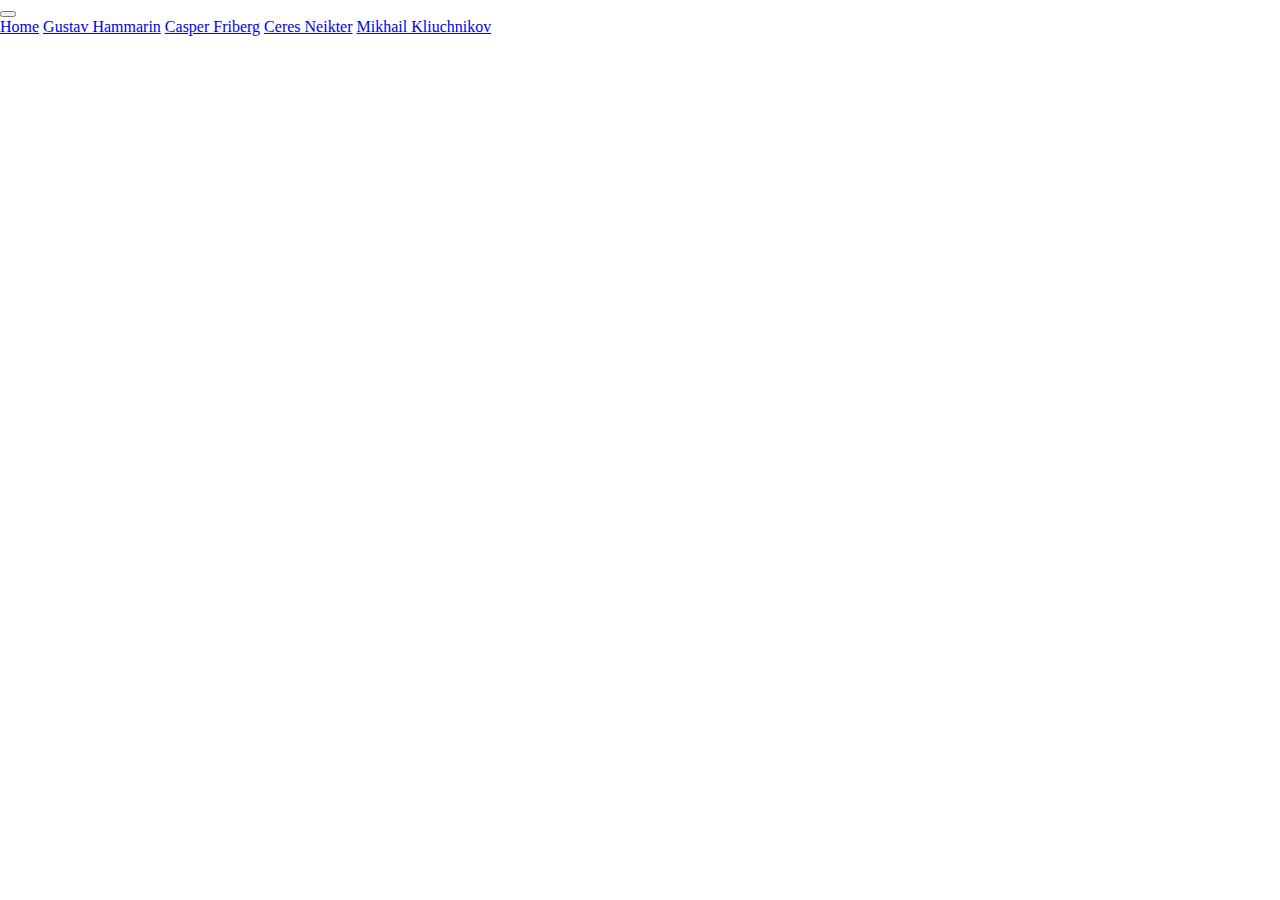
<file: index.html>
<!DOCTYPE html>
<html lang="en">
  <head>
    <meta charset="UTF-8" />
    <meta name="viewport" content="width=device-width, initial-scale=1.0" />
    <link rel="stylesheet" href="style.css">
    <link
      href="https://cdn.jsdelivr.net/npm/bootstrap@5.3.8/dist/css/bootstrap.min.css"
      rel="stylesheet"
      integrity="sha384-sRIl4kxILFvY47J16cr9ZwB07vP4J8+LH7qKQnuqkuIAvNWLzeN8tE5YBujZqJLB"
      crossorigin="anonymous"
    />
    <script src="navbar.js" defer></script>
    <title>Gr4LandningPage</title>
  </head>
  <body>
    <div id="navbar"></div>
    <script
      src="https://cdn.jsdelivr.net/npm/bootstrap@5.3.8/dist/js/bootstrap.bundle.min.js"
      integrity="sha384-FKyoEForCGlyvwx9Hj09JcYn3nv7wiPVlz7YYwJrWVcXK/BmnVDxM+D2scQbITxI"
      crossorigin="anonymous"
    ></script>
  </body>
</html>
</file>
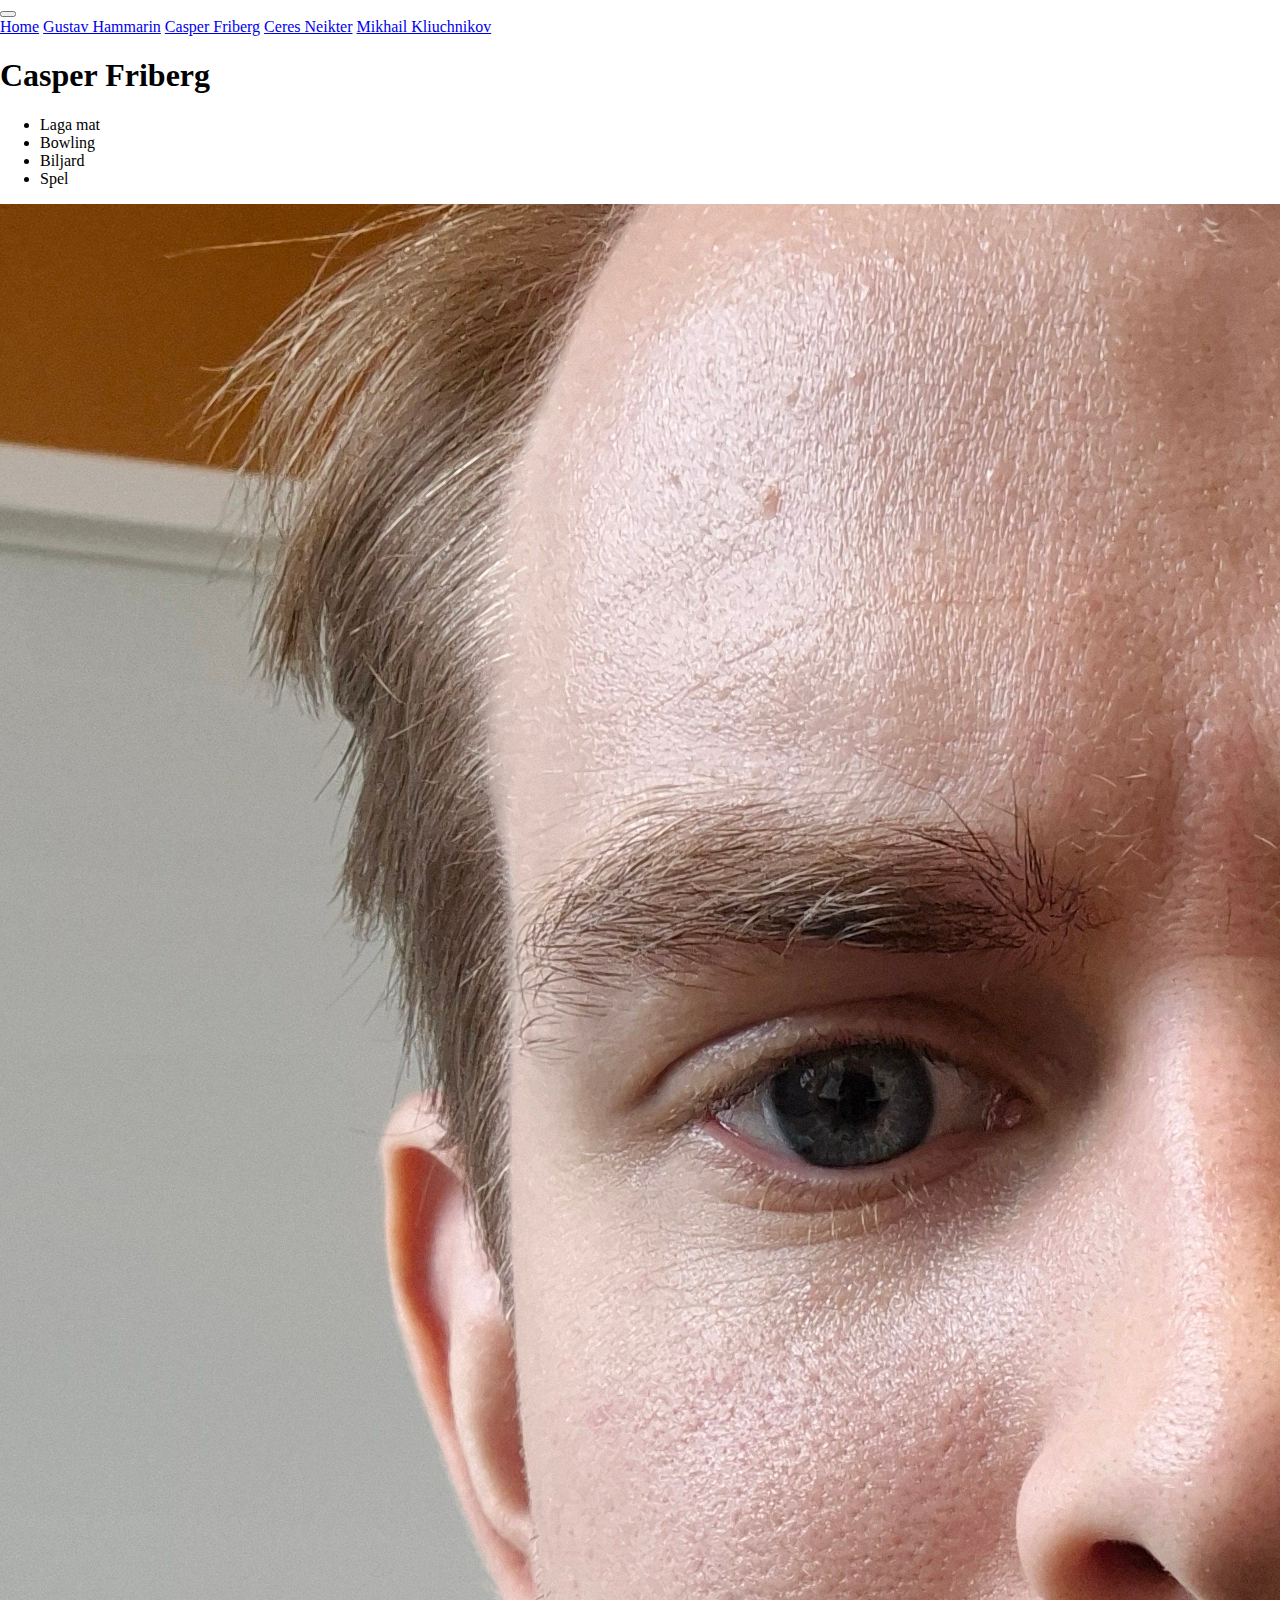
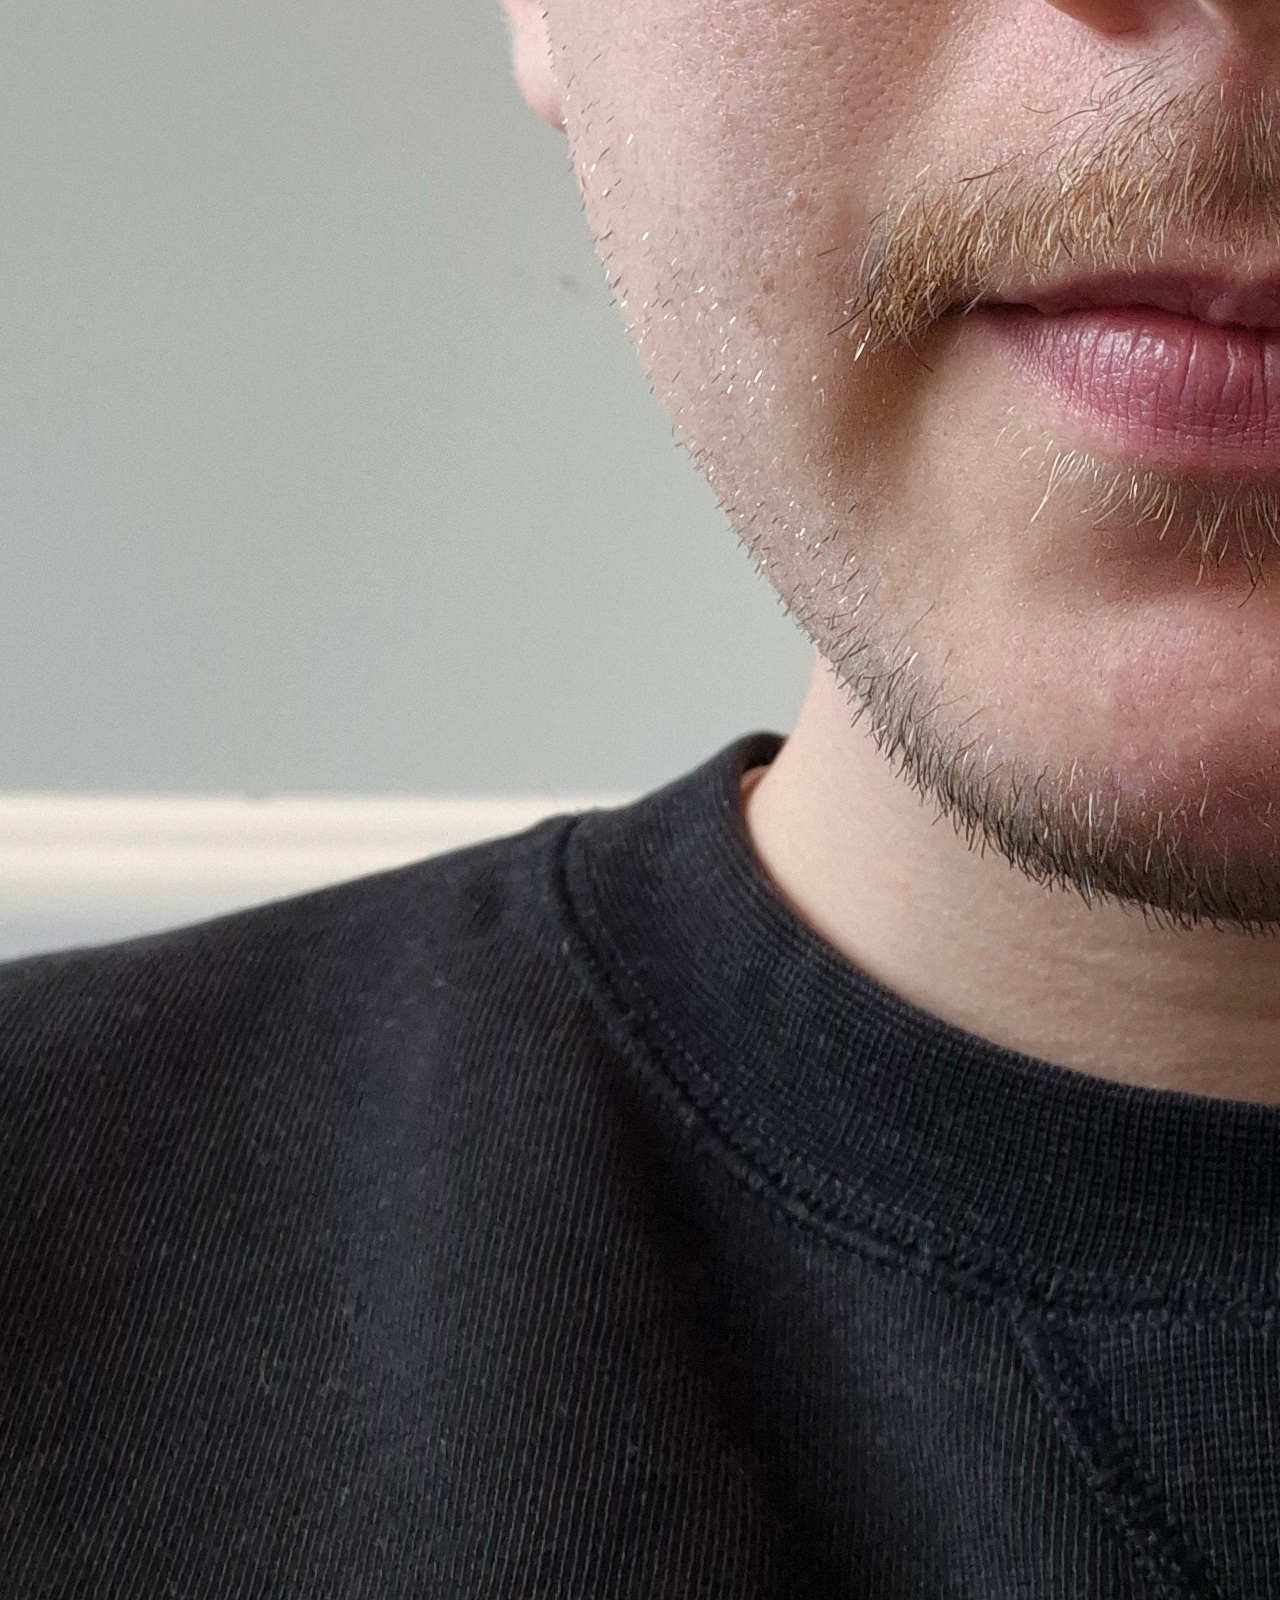
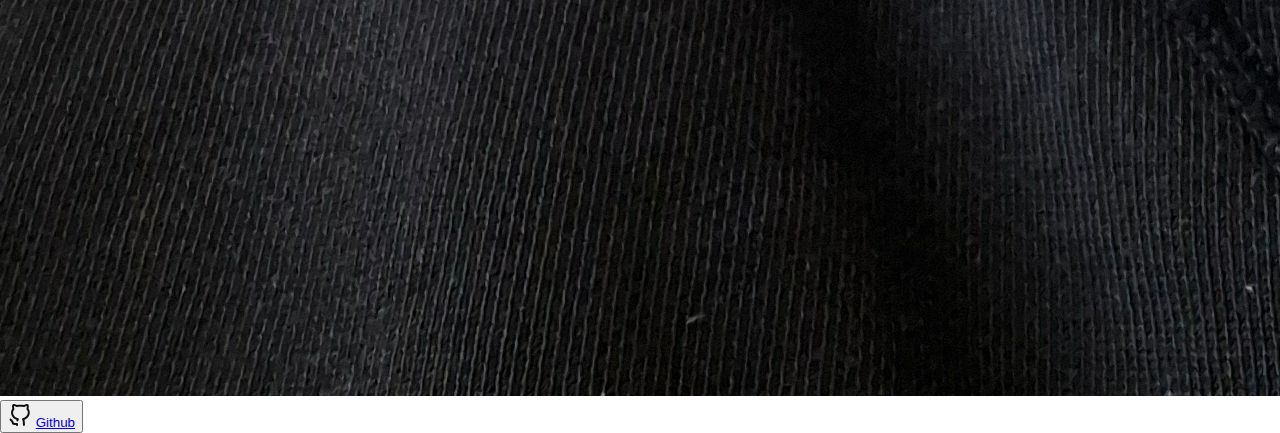
<file: casper_friberg.html>
<!DOCTYPE html>
<html lang="en">
  <head>
    <meta charset="UTF-8" />
    <meta name="viewport" content="width=device-width, initial-scale=1.0" />
    <link rel="stylesheet" href="style.css" />
    <link
      href="https://cdn.jsdelivr.net/npm/bootstrap@5.3.8/dist/css/bootstrap.min.css"
      rel="stylesheet"
      integrity="sha384-sRIl4kxILFvY47J16cr9ZwB07vP4J8+LH7qKQnuqkuIAvNWLzeN8tE5YBujZqJLB"
      crossorigin="anonymous"
    />
    <script src="navbar.js" defer></script>
    <title>Document</title>
  </head>
  <body>
    <div id="navbar"></div>
    <div class="container">
      <h1>Casper Friberg</h1>
      
      <ul>
        <li>Laga mat</li>
        <li>Bowling</li>
        <li>Biljard</li>
        <li>Spel</li>
      </ul>
      <img src="./images/Casper.jpg" alt="Casper" />
      <button class="github-container">
        <svg
          width="24px"
          height="24px"
          viewBox="0 0 24 24"
          fill="none"
          xmlns="http://www.w3.org/2000/svg"
        >
          <g id="SVGRepo_bgCarrier" stroke-width="0"></g>
          <g
            id="SVGRepo_tracerCarrier"
            stroke-linecap="round"
            stroke-linejoin="round"
          ></g>
          <g id="SVGRepo_iconCarrier">
            <path
              d="M4.0744 2.9938C4.13263 1.96371 4.37869 1.51577 5.08432 1.15606C5.84357 0.768899 7.04106 0.949072 8.45014 1.66261C9.05706 1.97009 9.11886 1.97635 10.1825 1.83998C11.5963 1.65865 13.4164 1.65929 14.7213 1.84164C15.7081 1.97954 15.7729 1.97265 16.3813 1.66453C18.3814 0.651679 19.9605 0.71795 20.5323 1.8387C20.8177 2.39812 20.8707 3.84971 20.6494 5.04695C20.5267 5.71069 20.5397 5.79356 20.8353 6.22912C22.915 9.29385 21.4165 14.2616 17.8528 16.1155C17.5801 16.2574 17.3503 16.3452 17.163 16.4167C16.5879 16.6363 16.4133 16.703 16.6247 17.7138C16.7265 18.2 16.8491 19.4088 16.8973 20.4002C16.9844 22.1922 16.9831 22.2047 16.6688 22.5703C16.241 23.0676 15.6244 23.076 15.2066 22.5902C14.9341 22.2734 14.9075 22.1238 14.9075 20.9015C14.9075 19.0952 14.7095 17.8946 14.2417 16.8658C13.6854 15.6415 14.0978 15.185 15.37 14.9114C17.1383 14.531 18.5194 13.4397 19.2892 11.8146C20.0211 10.2698 20.1314 8.13501 18.8082 6.83668C18.4319 6.3895 18.4057 5.98446 18.6744 4.76309C18.7748 4.3066 18.859 3.71768 18.8615 3.45425C18.8653 3.03823 18.8274 2.97541 18.5719 2.97541C18.4102 2.97541 17.7924 3.21062 17.1992 3.49805L16.2524 3.95695C16.1663 3.99866 16.07 4.0147 15.975 4.0038C13.5675 3.72746 11.2799 3.72319 8.86062 4.00488C8.76526 4.01598 8.66853 3.99994 8.58215 3.95802L7.63585 3.49882C7.04259 3.21087 6.42482 2.97541 6.26317 2.97541C5.88941 2.97541 5.88379 3.25135 6.22447 4.89078C6.43258 5.89203 6.57262 6.11513 5.97101 6.91572C5.06925 8.11576 4.844 9.60592 5.32757 11.1716C5.93704 13.1446 7.4295 14.4775 9.52773 14.9222C10.7926 15.1903 11.1232 15.5401 10.6402 16.9905C10.26 18.1319 10.0196 18.4261 9.46707 18.4261C8.72365 18.4261 8.25796 17.7821 8.51424 17.1082C8.62712 16.8112 8.59354 16.7795 7.89711 16.5255C5.77117 15.7504 4.14514 14.0131 3.40172 11.7223C2.82711 9.95184 3.07994 7.64739 4.00175 6.25453C4.31561 5.78028 4.32047 5.74006 4.174 4.83217C4.09113 4.31822 4.04631 3.49103 4.0744 2.9938Z"
              fill="#0F0F0F"
            ></path>
            <path
              d="M3.33203 15.9454C3.02568 15.4859 2.40481 15.3617 1.94528 15.6681C1.48576 15.9744 1.36158 16.5953 1.66793 17.0548C1.8941 17.3941 2.16467 17.6728 2.39444 17.9025C2.4368 17.9449 2.47796 17.9858 2.51815 18.0257C2.71062 18.2169 2.88056 18.3857 3.05124 18.5861C3.42875 19.0292 3.80536 19.626 4.0194 20.6962C4.11474 21.1729 4.45739 21.4297 4.64725 21.5419C4.85315 21.6635 5.07812 21.7352 5.26325 21.7819C5.64196 21.8774 6.10169 21.927 6.53799 21.9559C7.01695 21.9877 7.53592 21.998 7.99999 22.0008C8.00033 22.5527 8.44791 23.0001 8.99998 23.0001C9.55227 23.0001 9.99998 22.5524 9.99998 22.0001V21.0001C9.99998 20.4478 9.55227 20.0001 8.99998 20.0001C8.90571 20.0001 8.80372 20.0004 8.69569 20.0008C8.10883 20.0026 7.34388 20.0049 6.67018 19.9603C6.34531 19.9388 6.07825 19.9083 5.88241 19.871C5.58083 18.6871 5.09362 17.8994 4.57373 17.2891C4.34391 17.0194 4.10593 16.7834 3.91236 16.5914C3.87612 16.5555 3.84144 16.5211 3.80865 16.4883C3.5853 16.265 3.4392 16.1062 3.33203 15.9454Z"
              fill="#0F0F0F"
            ></path>
          </g>
        </svg>
        <a class="github-button" href="https://github.com/C-friberg"
          >Github</a
        >
      </button>
    </div>
    <script
      src="https://cdn.jsdelivr.net/npm/bootstrap@5.3.8/dist/js/bootstrap.bundle.min.js"
      integrity="sha384-FKyoEForCGlyvwx9Hj09JcYn3nv7wiPVlz7YYwJrWVcXK/BmnVDxM+D2scQbITxI"
      crossorigin="anonymous"
    ></script>
  </body>
</html>
</file>
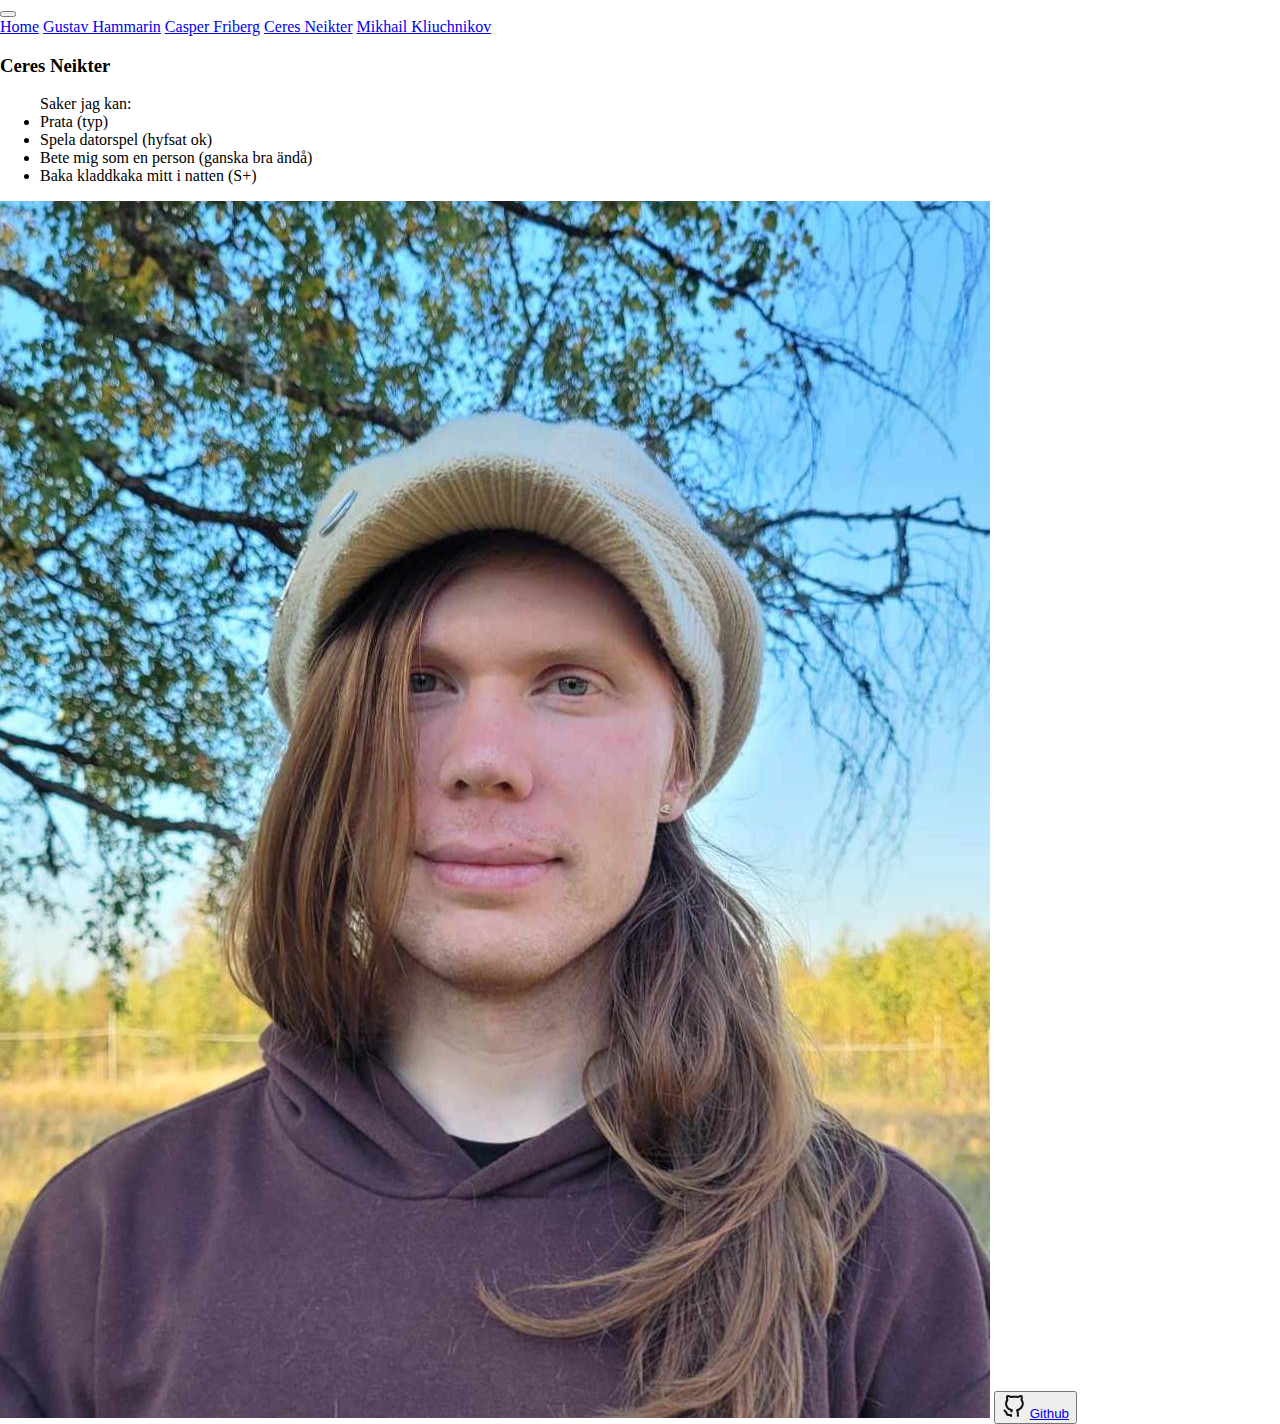
<file: ceres_neikter.html>
<!DOCTYPE html>
<html lang="en">
  <head>
    <meta charset="UTF-8" />
    <meta name="viewport" content="width=device-width, initial-scale=1.0" />
    <link rel="stylesheet" href="style.css" />
    <link
      href="https://cdn.jsdelivr.net/npm/bootstrap@5.3.8/dist/css/bootstrap.min.css"
      rel="stylesheet"
      integrity="sha384-sRIl4kxILFvY47J16cr9ZwB07vP4J8+LH7qKQnuqkuIAvNWLzeN8tE5YBujZqJLB"
      crossorigin="anonymous"
    />
    <script src="navbar.js" defer></script>
    <title>Document</title>
  </head>
  <body>
    <div id="navbar"></div>
    <div class="container">
      <h3>Ceres Neikter</h3>
      <ul>
        Saker jag kan:
        <li>Prata (typ)</li>
        <li>Spela datorspel (hyfsat ok)</li>
        <li>Bete mig som en person (ganska bra ändå)</li>
        <li>Baka kladdkaka mitt i natten (S+)</li>
      </ul>

      <img src="./images/Ceres.jpg" alt="Bild på Ceres" />
      <button class="github-container">
        <svg
          width="24px"
          height="24px"
          viewBox="0 0 24 24"
          fill="none"
          xmlns="http://www.w3.org/2000/svg"
        >
          <g id="SVGRepo_bgCarrier" stroke-width="0"></g>
          <g
            id="SVGRepo_tracerCarrier"
            stroke-linecap="round"
            stroke-linejoin="round"
          ></g>
          <g id="SVGRepo_iconCarrier">
            <path
              d="M4.0744 2.9938C4.13263 1.96371 4.37869 1.51577 5.08432 1.15606C5.84357 0.768899 7.04106 0.949072 8.45014 1.66261C9.05706 1.97009 9.11886 1.97635 10.1825 1.83998C11.5963 1.65865 13.4164 1.65929 14.7213 1.84164C15.7081 1.97954 15.7729 1.97265 16.3813 1.66453C18.3814 0.651679 19.9605 0.71795 20.5323 1.8387C20.8177 2.39812 20.8707 3.84971 20.6494 5.04695C20.5267 5.71069 20.5397 5.79356 20.8353 6.22912C22.915 9.29385 21.4165 14.2616 17.8528 16.1155C17.5801 16.2574 17.3503 16.3452 17.163 16.4167C16.5879 16.6363 16.4133 16.703 16.6247 17.7138C16.7265 18.2 16.8491 19.4088 16.8973 20.4002C16.9844 22.1922 16.9831 22.2047 16.6688 22.5703C16.241 23.0676 15.6244 23.076 15.2066 22.5902C14.9341 22.2734 14.9075 22.1238 14.9075 20.9015C14.9075 19.0952 14.7095 17.8946 14.2417 16.8658C13.6854 15.6415 14.0978 15.185 15.37 14.9114C17.1383 14.531 18.5194 13.4397 19.2892 11.8146C20.0211 10.2698 20.1314 8.13501 18.8082 6.83668C18.4319 6.3895 18.4057 5.98446 18.6744 4.76309C18.7748 4.3066 18.859 3.71768 18.8615 3.45425C18.8653 3.03823 18.8274 2.97541 18.5719 2.97541C18.4102 2.97541 17.7924 3.21062 17.1992 3.49805L16.2524 3.95695C16.1663 3.99866 16.07 4.0147 15.975 4.0038C13.5675 3.72746 11.2799 3.72319 8.86062 4.00488C8.76526 4.01598 8.66853 3.99994 8.58215 3.95802L7.63585 3.49882C7.04259 3.21087 6.42482 2.97541 6.26317 2.97541C5.88941 2.97541 5.88379 3.25135 6.22447 4.89078C6.43258 5.89203 6.57262 6.11513 5.97101 6.91572C5.06925 8.11576 4.844 9.60592 5.32757 11.1716C5.93704 13.1446 7.4295 14.4775 9.52773 14.9222C10.7926 15.1903 11.1232 15.5401 10.6402 16.9905C10.26 18.1319 10.0196 18.4261 9.46707 18.4261C8.72365 18.4261 8.25796 17.7821 8.51424 17.1082C8.62712 16.8112 8.59354 16.7795 7.89711 16.5255C5.77117 15.7504 4.14514 14.0131 3.40172 11.7223C2.82711 9.95184 3.07994 7.64739 4.00175 6.25453C4.31561 5.78028 4.32047 5.74006 4.174 4.83217C4.09113 4.31822 4.04631 3.49103 4.0744 2.9938Z"
              fill="#0F0F0F"
            ></path>
            <path
              d="M3.33203 15.9454C3.02568 15.4859 2.40481 15.3617 1.94528 15.6681C1.48576 15.9744 1.36158 16.5953 1.66793 17.0548C1.8941 17.3941 2.16467 17.6728 2.39444 17.9025C2.4368 17.9449 2.47796 17.9858 2.51815 18.0257C2.71062 18.2169 2.88056 18.3857 3.05124 18.5861C3.42875 19.0292 3.80536 19.626 4.0194 20.6962C4.11474 21.1729 4.45739 21.4297 4.64725 21.5419C4.85315 21.6635 5.07812 21.7352 5.26325 21.7819C5.64196 21.8774 6.10169 21.927 6.53799 21.9559C7.01695 21.9877 7.53592 21.998 7.99999 22.0008C8.00033 22.5527 8.44791 23.0001 8.99998 23.0001C9.55227 23.0001 9.99998 22.5524 9.99998 22.0001V21.0001C9.99998 20.4478 9.55227 20.0001 8.99998 20.0001C8.90571 20.0001 8.80372 20.0004 8.69569 20.0008C8.10883 20.0026 7.34388 20.0049 6.67018 19.9603C6.34531 19.9388 6.07825 19.9083 5.88241 19.871C5.58083 18.6871 5.09362 17.8994 4.57373 17.2891C4.34391 17.0194 4.10593 16.7834 3.91236 16.5914C3.87612 16.5555 3.84144 16.5211 3.80865 16.4883C3.5853 16.265 3.4392 16.1062 3.33203 15.9454Z"
              fill="#0F0F0F"
            ></path>
          </g>
        </svg>
        <a class="github-button" href="https://github.com/ScatteredOrbit"
          >Github</a
        >
      </button>
    </div>
    <script
      src="https://cdn.jsdelivr.net/npm/bootstrap@5.3.8/dist/js/bootstrap.bundle.min.js"
      integrity="sha384-FKyoEForCGlyvwx9Hj09JcYn3nv7wiPVlz7YYwJrWVcXK/BmnVDxM+D2scQbITxI"
      crossorigin="anonymous"
    ></script>
  </body>
</html>
</file>
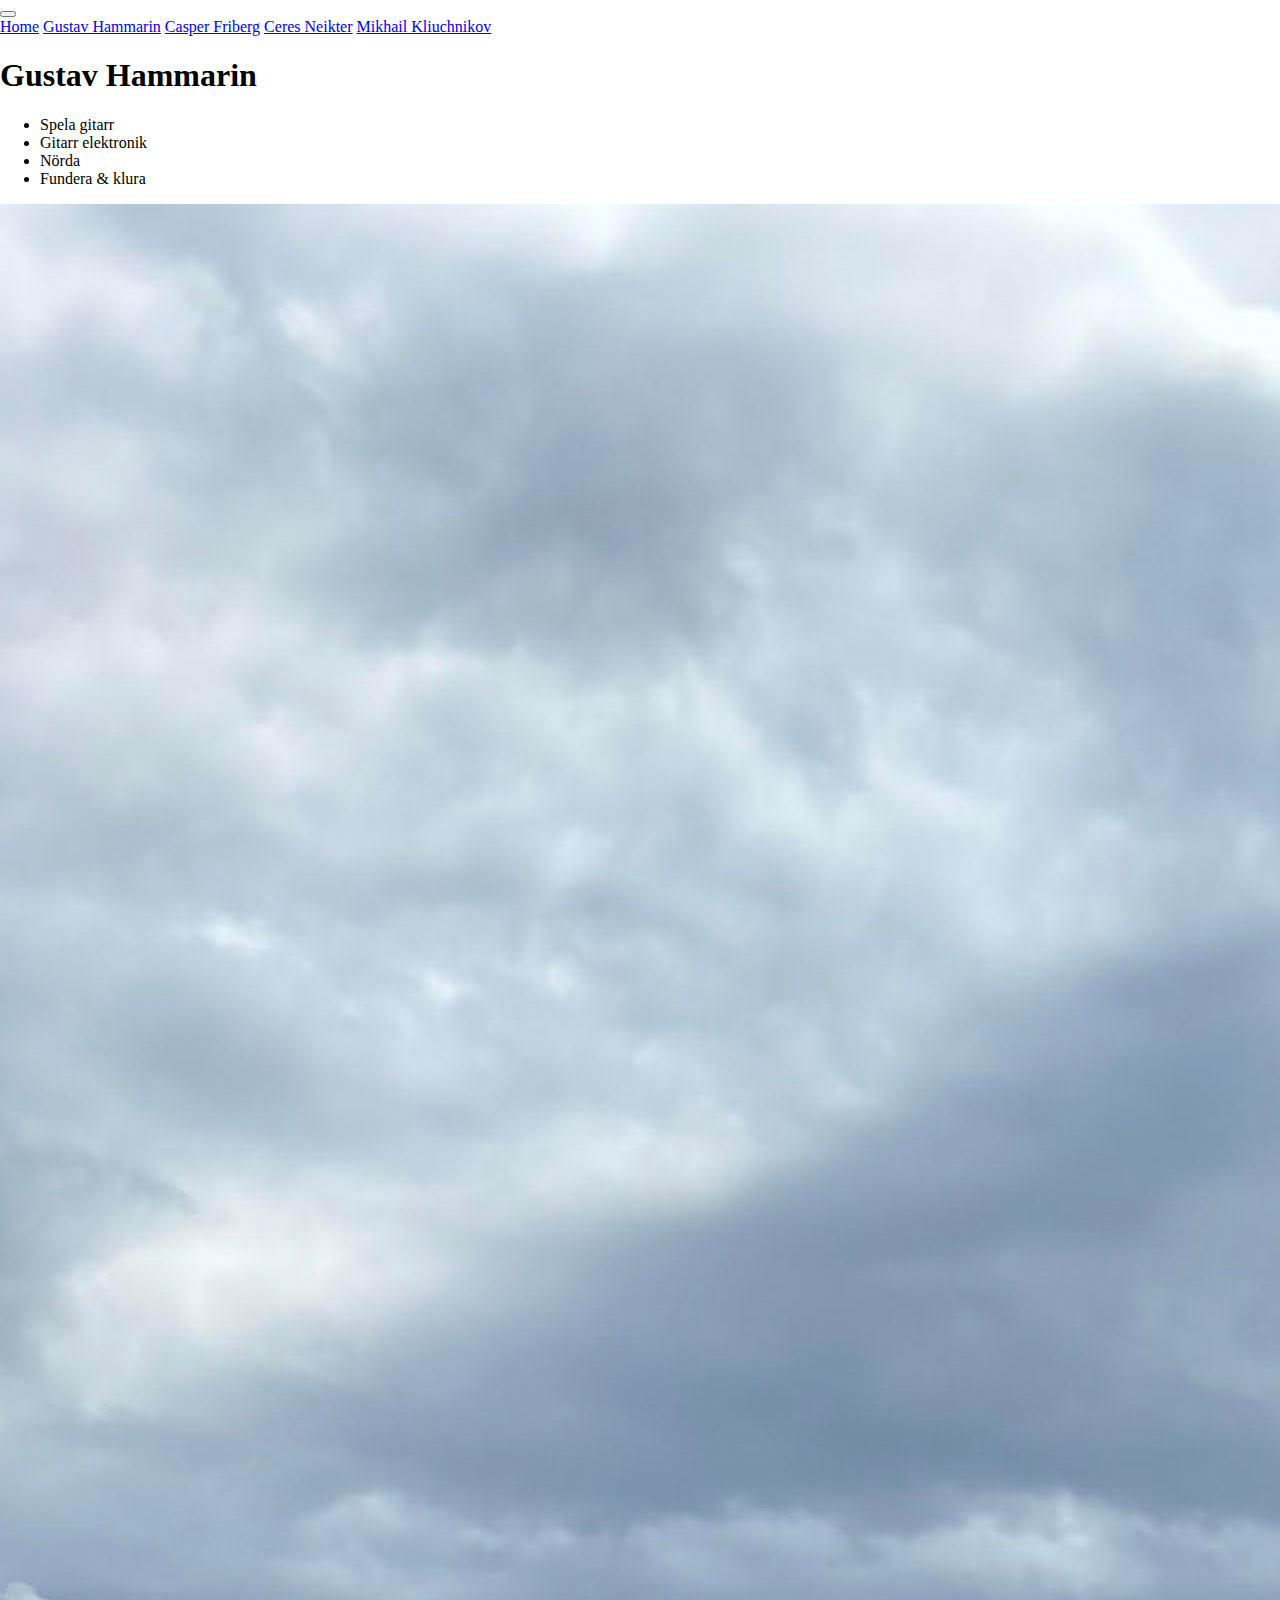
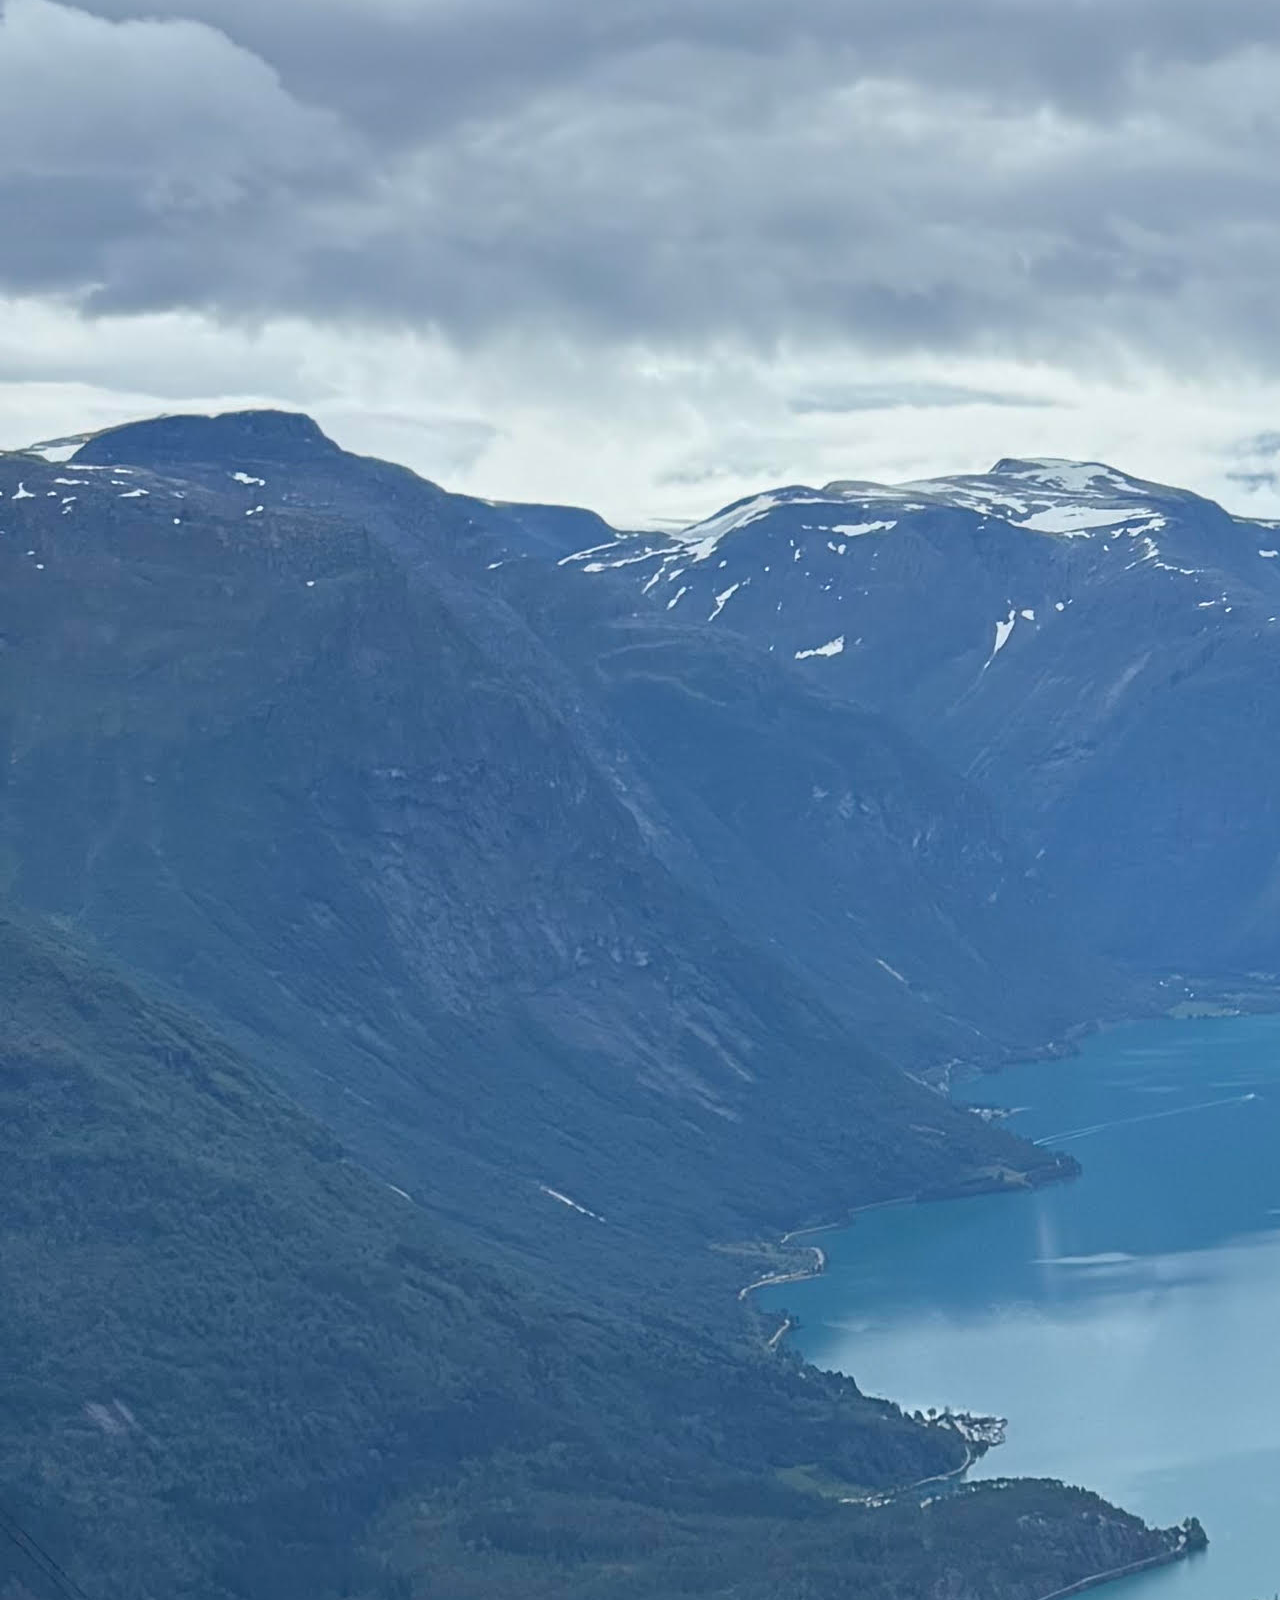
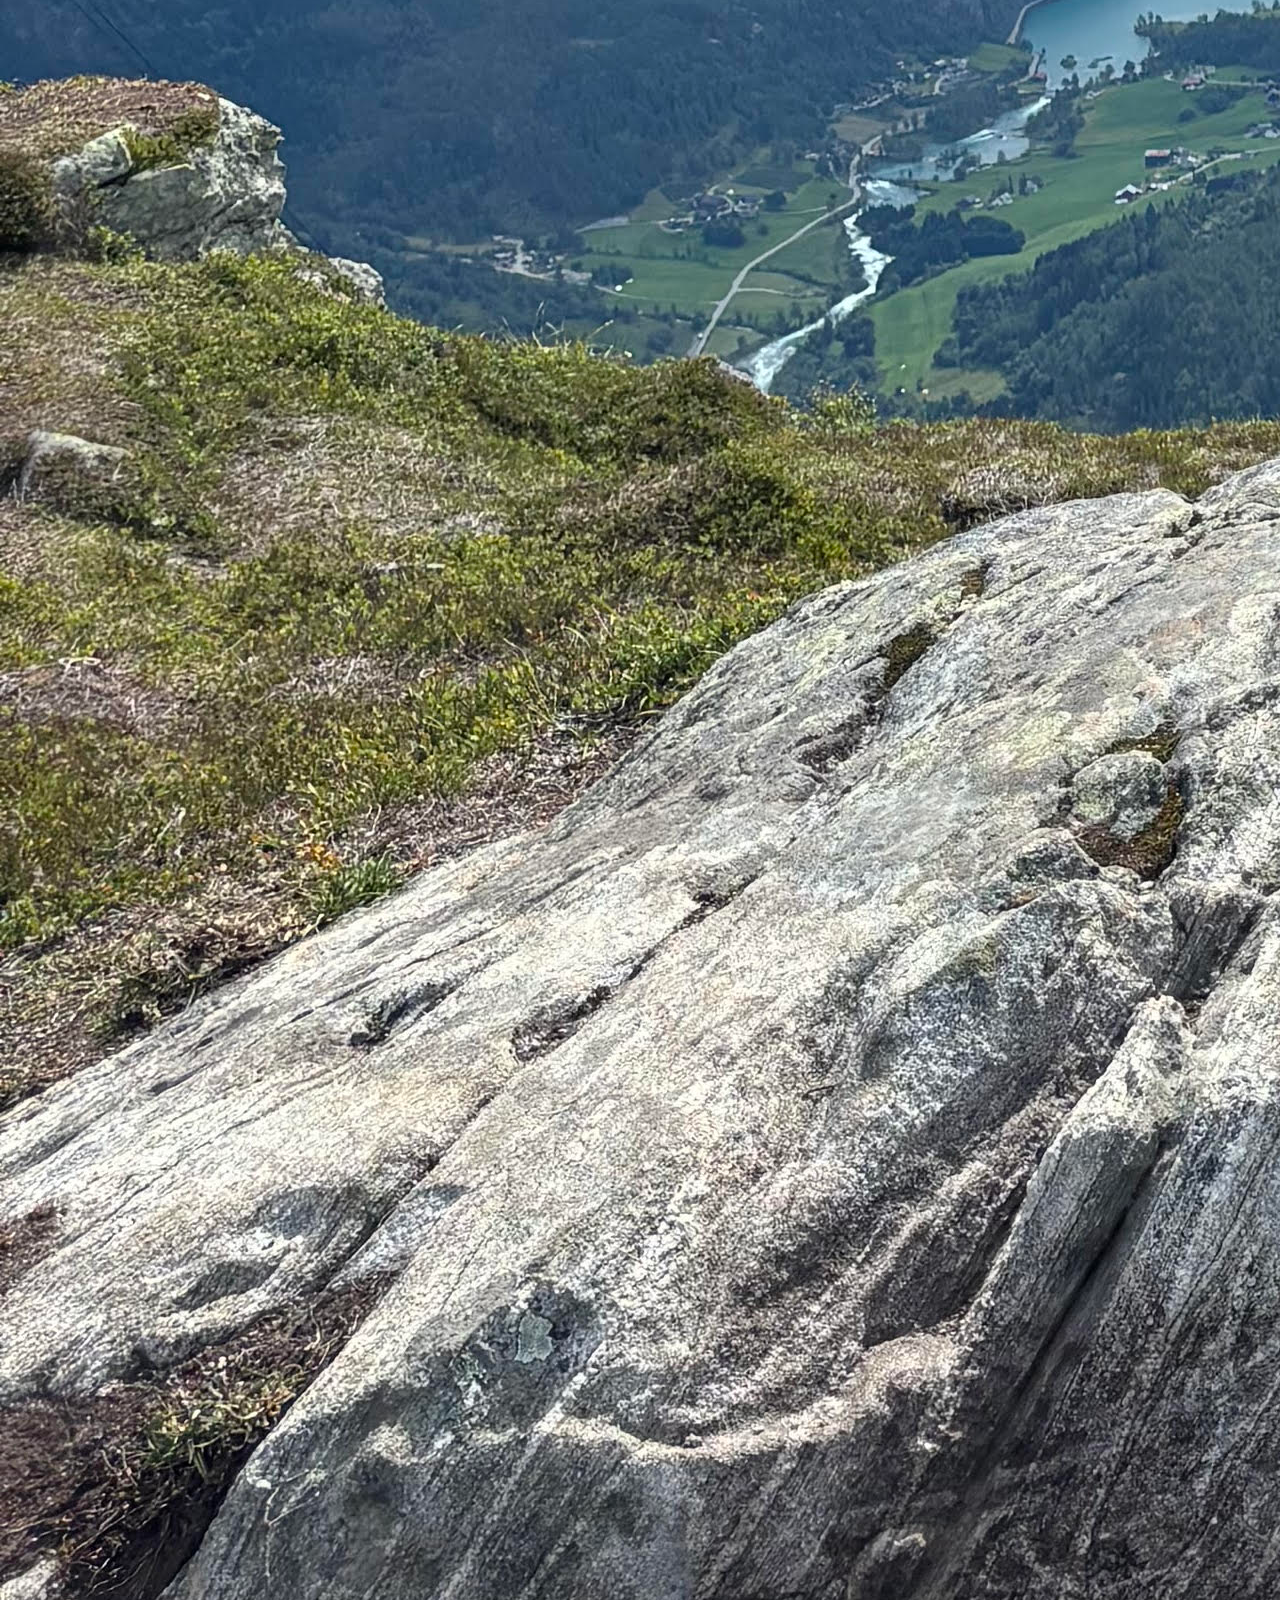
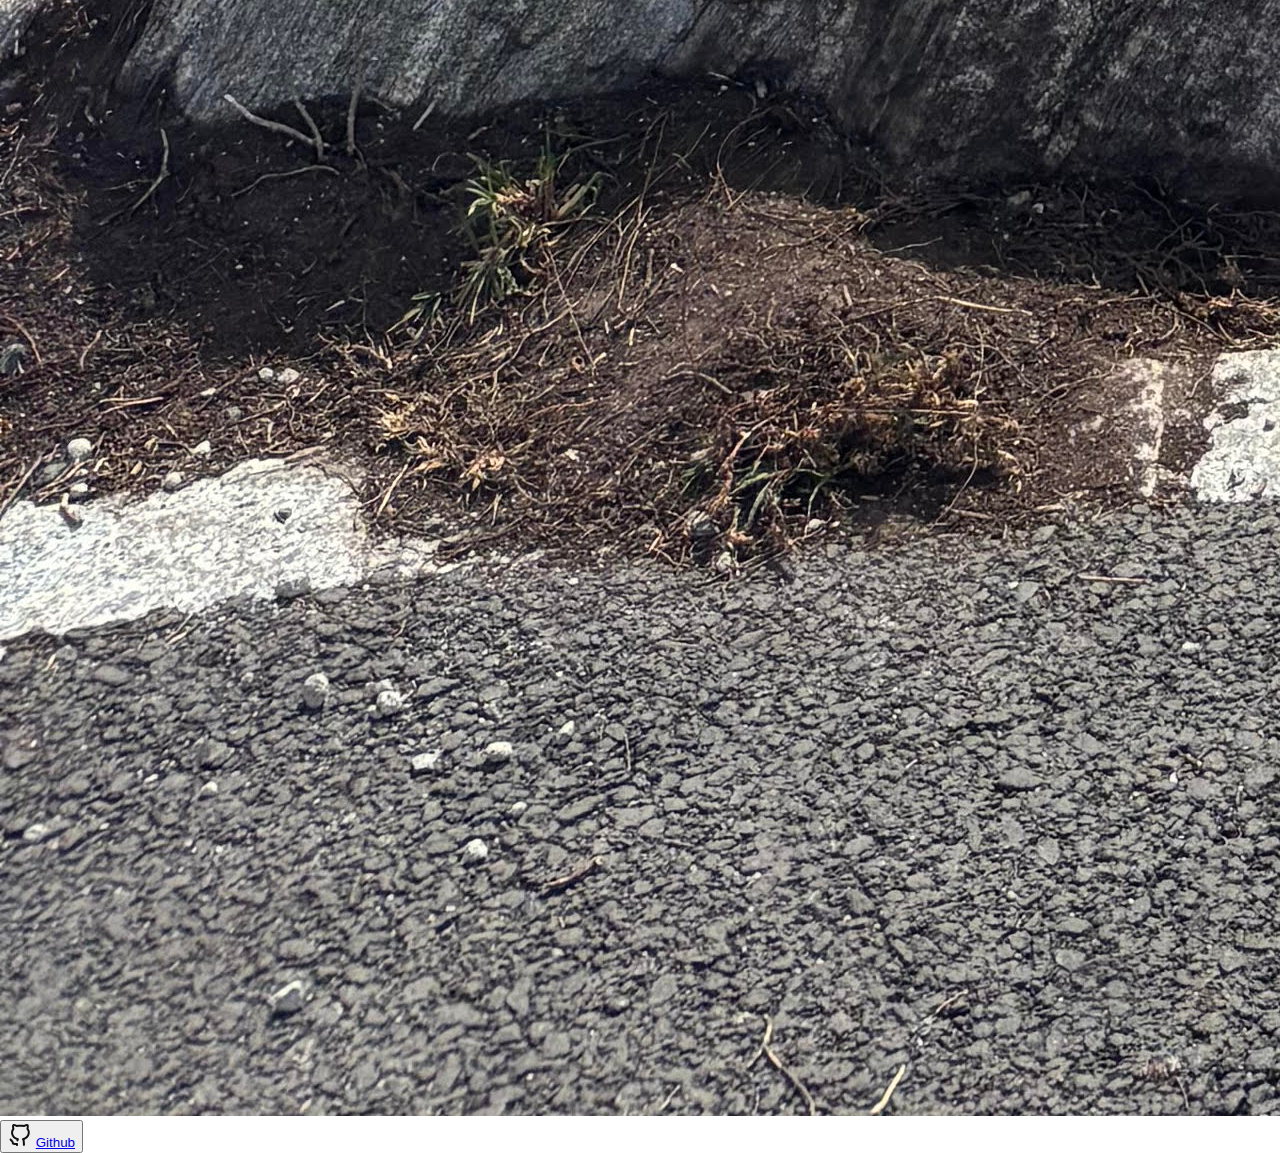
<file: gustav_hammarin.html>
<!DOCTYPE html>
<html lang="en">
  <head>
    <meta charset="UTF-8" />
    <meta name="viewport" content="width=device-width, initial-scale=1.0" />
    <link rel="stylesheet" href="style.css">
    <link
      href="https://cdn.jsdelivr.net/npm/bootstrap@5.3.8/dist/css/bootstrap.min.css"
      rel="stylesheet"
      integrity="sha384-sRIl4kxILFvY47J16cr9ZwB07vP4J8+LH7qKQnuqkuIAvNWLzeN8tE5YBujZqJLB"
      crossorigin="anonymous"
    />
    <script src="navbar.js" defer></script>
    <title>GustavsPage</title>
  </head>
  <body>
    <div id="navbar"></div>
    <div class="container">
      <h1>Gustav Hammarin</h1>

      <ul>
        <li>Spela gitarr</li>
        <li>Gitarr elektronik</li>
        <li>Nörda</li>
        <li>Fundera & klura</li>
      </ul>
      <img src="./images/me.jpeg" />
      <button class="github-container">
        <svg
          width="24px"
          height="24px"
          viewBox="0 0 24 24"
          fill="none"
          xmlns="http://www.w3.org/2000/svg"
        >
          <g id="SVGRepo_bgCarrier" stroke-width="0"></g>
          <g
            id="SVGRepo_tracerCarrier"
            stroke-linecap="round"
            stroke-linejoin="round"
          ></g>
          <g id="SVGRepo_iconCarrier">
            <path
              d="M4.0744 2.9938C4.13263 1.96371 4.37869 1.51577 5.08432 1.15606C5.84357 0.768899 7.04106 0.949072 8.45014 1.66261C9.05706 1.97009 9.11886 1.97635 10.1825 1.83998C11.5963 1.65865 13.4164 1.65929 14.7213 1.84164C15.7081 1.97954 15.7729 1.97265 16.3813 1.66453C18.3814 0.651679 19.9605 0.71795 20.5323 1.8387C20.8177 2.39812 20.8707 3.84971 20.6494 5.04695C20.5267 5.71069 20.5397 5.79356 20.8353 6.22912C22.915 9.29385 21.4165 14.2616 17.8528 16.1155C17.5801 16.2574 17.3503 16.3452 17.163 16.4167C16.5879 16.6363 16.4133 16.703 16.6247 17.7138C16.7265 18.2 16.8491 19.4088 16.8973 20.4002C16.9844 22.1922 16.9831 22.2047 16.6688 22.5703C16.241 23.0676 15.6244 23.076 15.2066 22.5902C14.9341 22.2734 14.9075 22.1238 14.9075 20.9015C14.9075 19.0952 14.7095 17.8946 14.2417 16.8658C13.6854 15.6415 14.0978 15.185 15.37 14.9114C17.1383 14.531 18.5194 13.4397 19.2892 11.8146C20.0211 10.2698 20.1314 8.13501 18.8082 6.83668C18.4319 6.3895 18.4057 5.98446 18.6744 4.76309C18.7748 4.3066 18.859 3.71768 18.8615 3.45425C18.8653 3.03823 18.8274 2.97541 18.5719 2.97541C18.4102 2.97541 17.7924 3.21062 17.1992 3.49805L16.2524 3.95695C16.1663 3.99866 16.07 4.0147 15.975 4.0038C13.5675 3.72746 11.2799 3.72319 8.86062 4.00488C8.76526 4.01598 8.66853 3.99994 8.58215 3.95802L7.63585 3.49882C7.04259 3.21087 6.42482 2.97541 6.26317 2.97541C5.88941 2.97541 5.88379 3.25135 6.22447 4.89078C6.43258 5.89203 6.57262 6.11513 5.97101 6.91572C5.06925 8.11576 4.844 9.60592 5.32757 11.1716C5.93704 13.1446 7.4295 14.4775 9.52773 14.9222C10.7926 15.1903 11.1232 15.5401 10.6402 16.9905C10.26 18.1319 10.0196 18.4261 9.46707 18.4261C8.72365 18.4261 8.25796 17.7821 8.51424 17.1082C8.62712 16.8112 8.59354 16.7795 7.89711 16.5255C5.77117 15.7504 4.14514 14.0131 3.40172 11.7223C2.82711 9.95184 3.07994 7.64739 4.00175 6.25453C4.31561 5.78028 4.32047 5.74006 4.174 4.83217C4.09113 4.31822 4.04631 3.49103 4.0744 2.9938Z"
              fill="#0F0F0F"
            ></path>
            <path
              d="M3.33203 15.9454C3.02568 15.4859 2.40481 15.3617 1.94528 15.6681C1.48576 15.9744 1.36158 16.5953 1.66793 17.0548C1.8941 17.3941 2.16467 17.6728 2.39444 17.9025C2.4368 17.9449 2.47796 17.9858 2.51815 18.0257C2.71062 18.2169 2.88056 18.3857 3.05124 18.5861C3.42875 19.0292 3.80536 19.626 4.0194 20.6962C4.11474 21.1729 4.45739 21.4297 4.64725 21.5419C4.85315 21.6635 5.07812 21.7352 5.26325 21.7819C5.64196 21.8774 6.10169 21.927 6.53799 21.9559C7.01695 21.9877 7.53592 21.998 7.99999 22.0008C8.00033 22.5527 8.44791 23.0001 8.99998 23.0001C9.55227 23.0001 9.99998 22.5524 9.99998 22.0001V21.0001C9.99998 20.4478 9.55227 20.0001 8.99998 20.0001C8.90571 20.0001 8.80372 20.0004 8.69569 20.0008C8.10883 20.0026 7.34388 20.0049 6.67018 19.9603C6.34531 19.9388 6.07825 19.9083 5.88241 19.871C5.58083 18.6871 5.09362 17.8994 4.57373 17.2891C4.34391 17.0194 4.10593 16.7834 3.91236 16.5914C3.87612 16.5555 3.84144 16.5211 3.80865 16.4883C3.5853 16.265 3.4392 16.1062 3.33203 15.9454Z"
              fill="#0F0F0F"
            ></path>
          </g>
        </svg>
        <a class="github-button" href="https://github.com/gustavhammarin">Github</a>
      </button>
    </div>
    <script
      src="https://cdn.jsdelivr.net/npm/bootstrap@5.3.8/dist/js/bootstrap.bundle.min.js"
      integrity="sha384-FKyoEForCGlyvwx9Hj09JcYn3nv7wiPVlz7YYwJrWVcXK/BmnVDxM+D2scQbITxI"
      crossorigin="anonymous"
    ></script>
  </body>
</html>
</file>
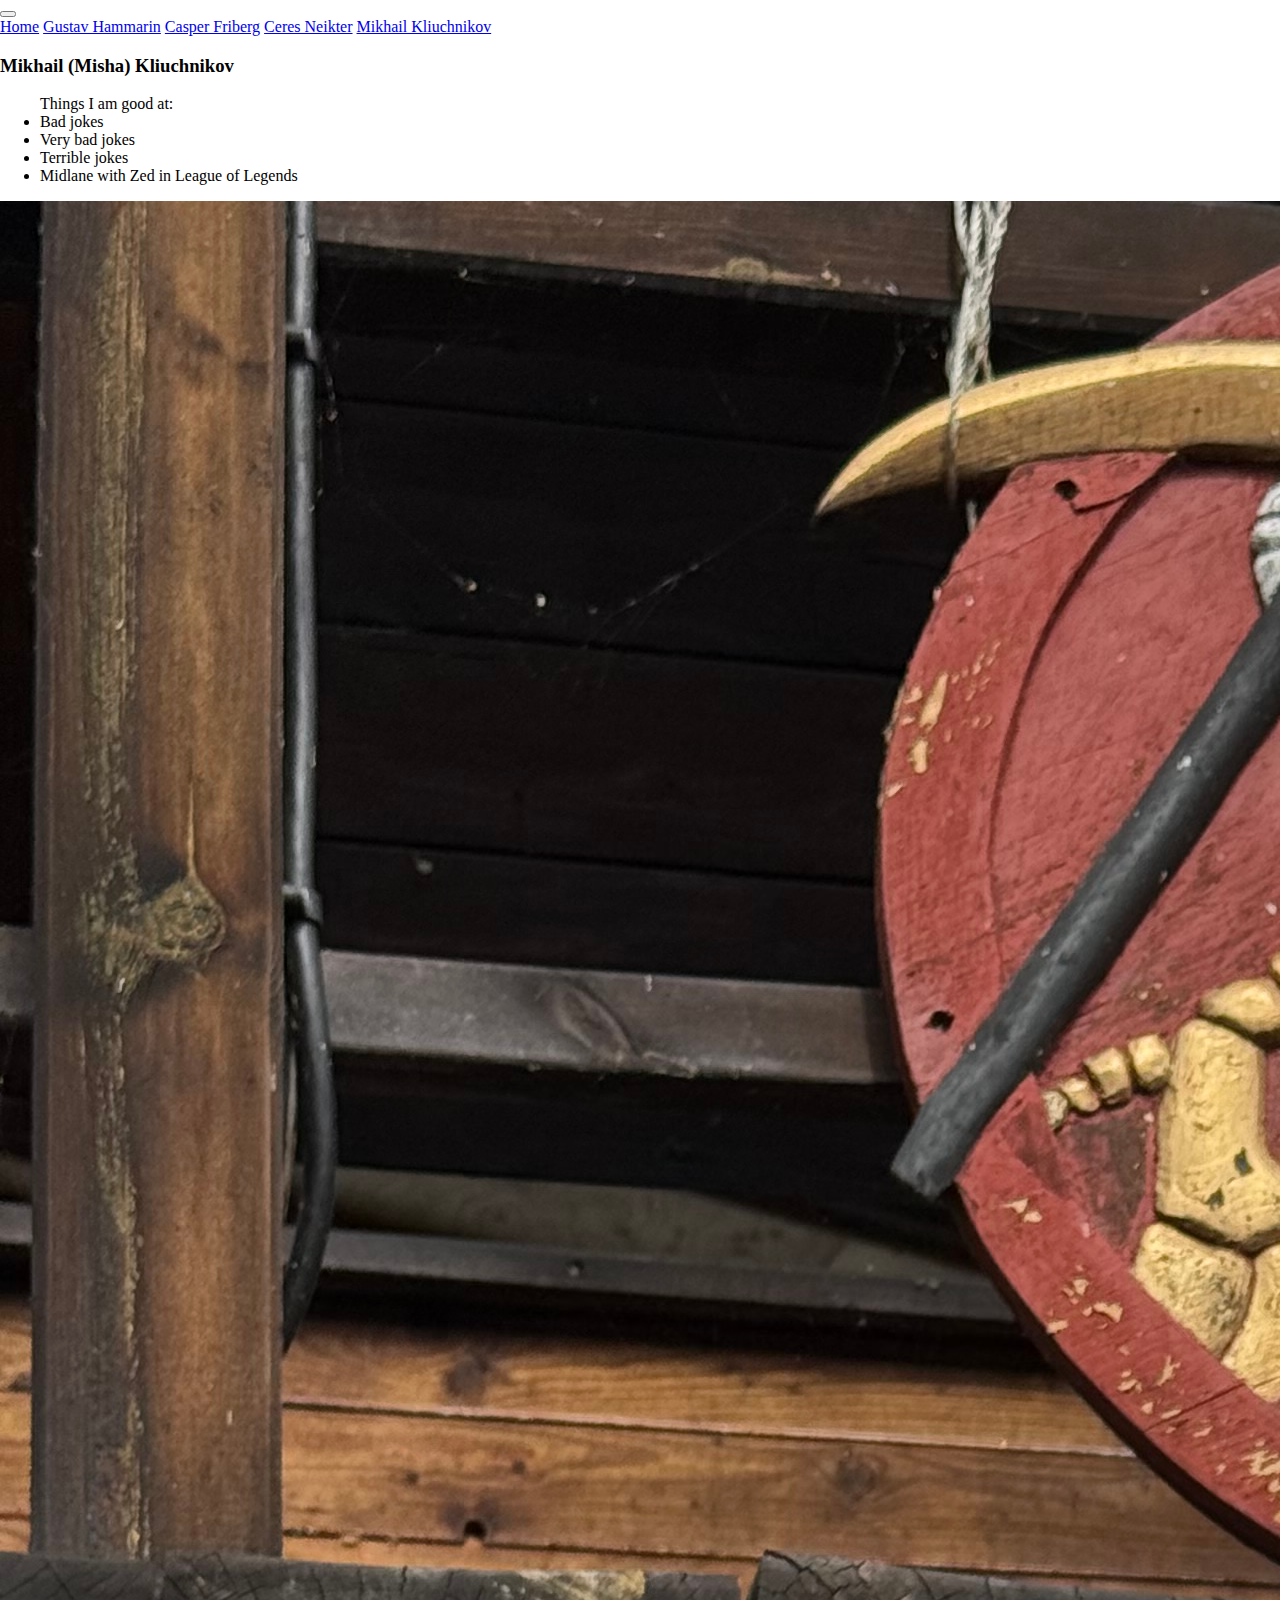
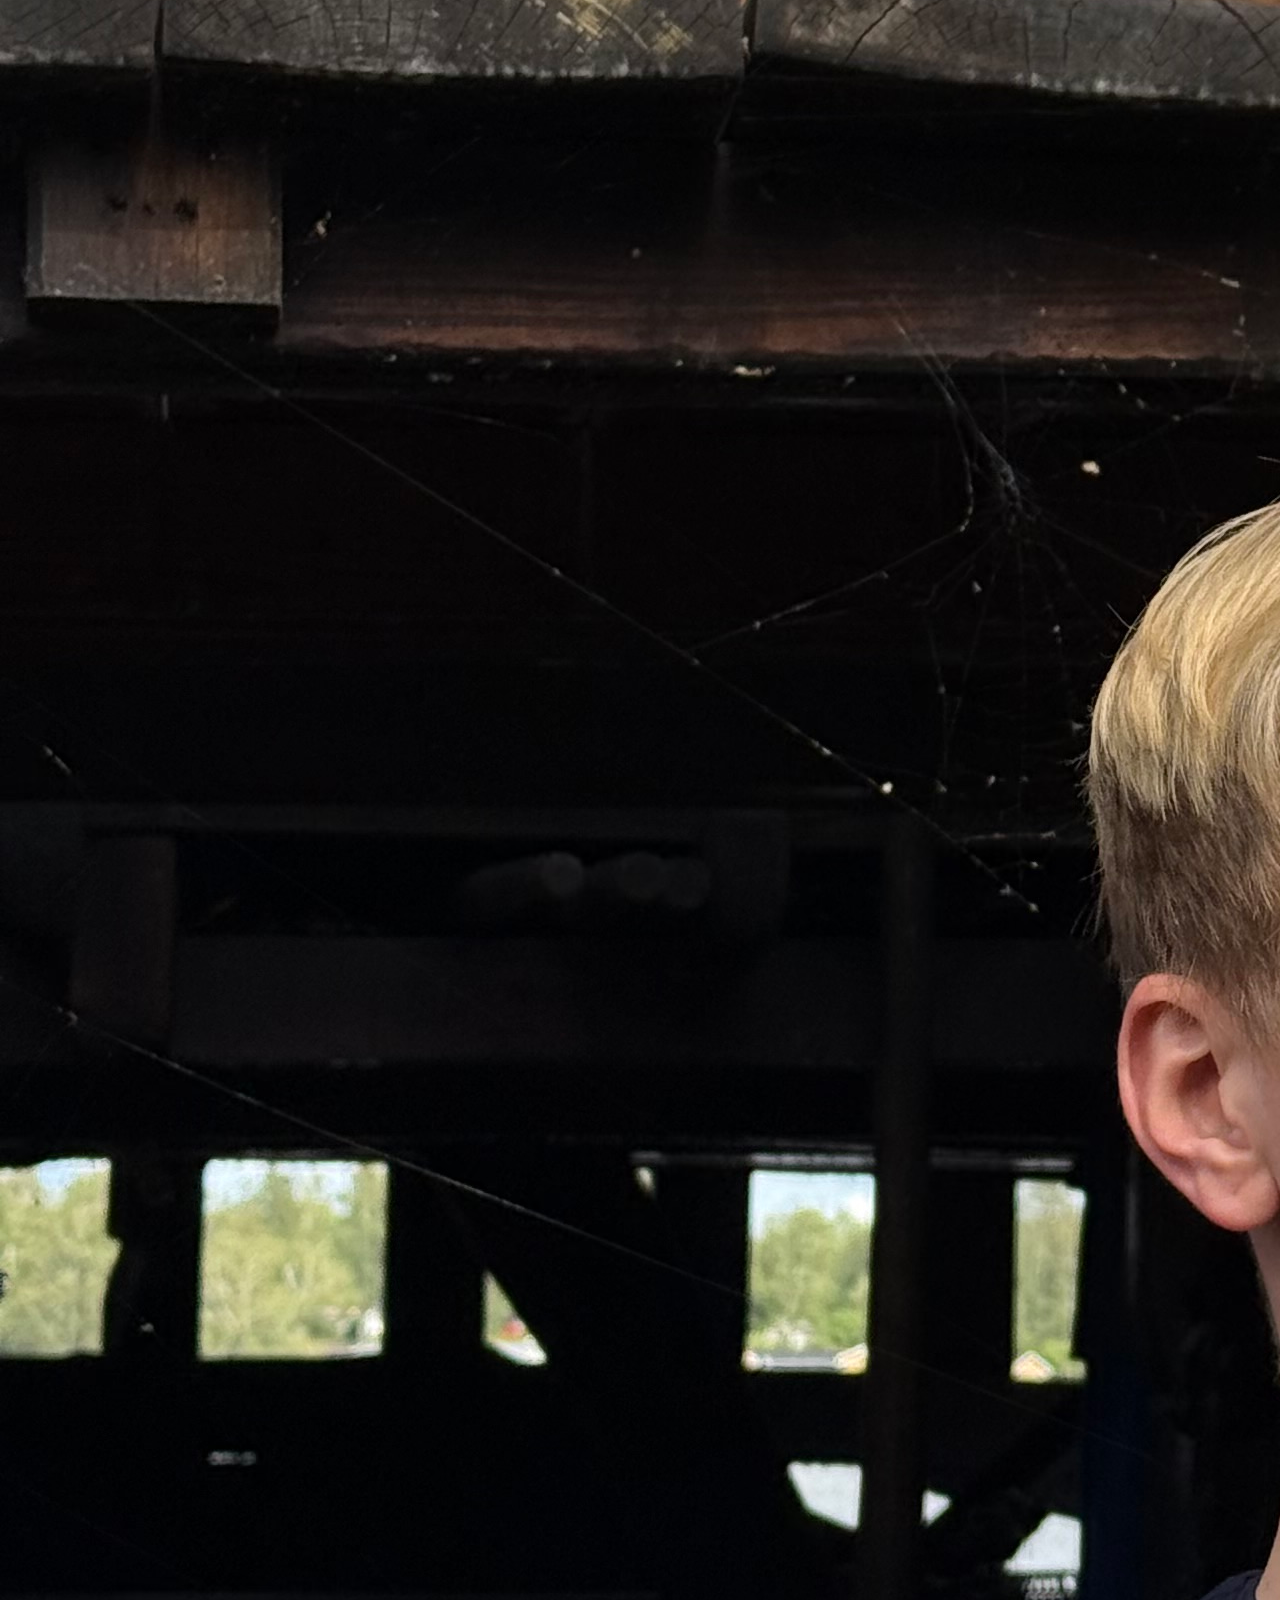
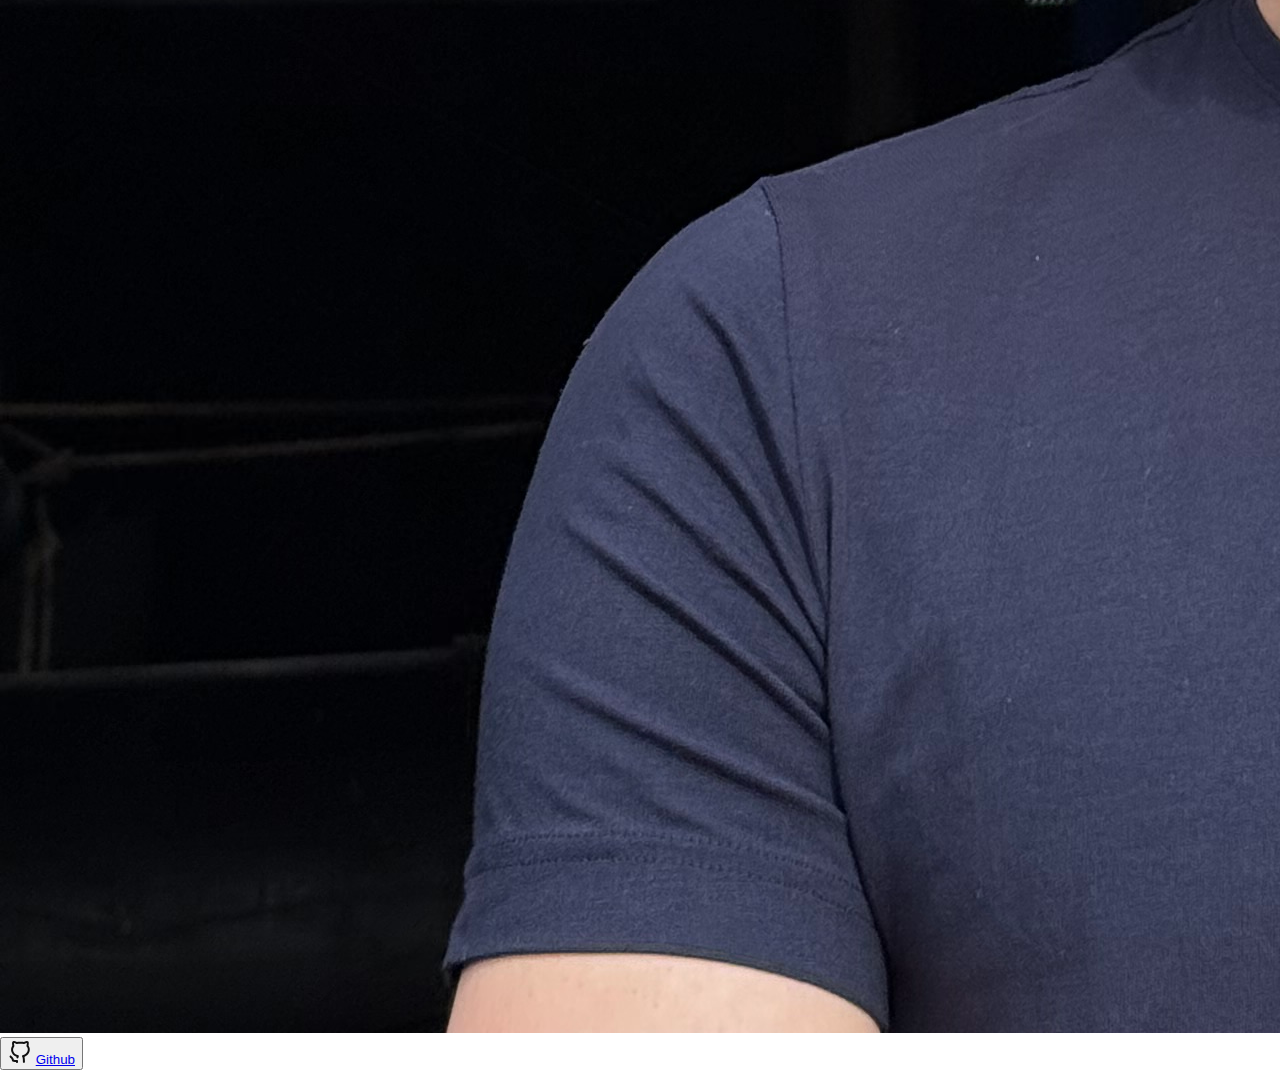
<file: mikhail_kliuchnikov.html>
<!DOCTYPE html>
<html lang="en">
  <head>
    <meta charset="UTF-8" />
    <meta name="viewport" content="width=device-width, initial-scale=1.0" />
    <link rel="stylesheet" href="style.css" />
    <link
      href="https://cdn.jsdelivr.net/npm/bootstrap@5.3.8/dist/css/bootstrap.min.css"
      rel="stylesheet"
      integrity="sha384-sRIl4kxILFvY47J16cr9ZwB07vP4J8+LH7qKQnuqkuIAvNWLzeN8tE5YBujZqJLB"
      crossorigin="anonymous"
    />
    <script src="navbar.js" defer></script>
    <title>Misha</title>
  </head>
  <body>
    <div id="navbar"></div>
    <div class="container">
      <h3>Mikhail (Misha) Kliuchnikov</h3>
      <ul>
        Things I am good at:
        <li>Bad jokes</li>
        <li>Very bad jokes</li>
        <li>Terrible jokes</li>
        <li>Midlane with Zed in League of Legends</li>
      </ul>
      <img src="./images/Misha.jpeg" alt="Bild på Mischa" />
      <button class="github-container">
        <svg
          width="24px"
          height="24px"
          viewBox="0 0 24 24"
          fill="none"
          xmlns="http://www.w3.org/2000/svg"
        >
          <g id="SVGRepo_bgCarrier" stroke-width="0"></g>
          <g
            id="SVGRepo_tracerCarrier"
            stroke-linecap="round"
            stroke-linejoin="round"
          ></g>
          <g id="SVGRepo_iconCarrier">
            <path
              d="M4.0744 2.9938C4.13263 1.96371 4.37869 1.51577 5.08432 1.15606C5.84357 0.768899 7.04106 0.949072 8.45014 1.66261C9.05706 1.97009 9.11886 1.97635 10.1825 1.83998C11.5963 1.65865 13.4164 1.65929 14.7213 1.84164C15.7081 1.97954 15.7729 1.97265 16.3813 1.66453C18.3814 0.651679 19.9605 0.71795 20.5323 1.8387C20.8177 2.39812 20.8707 3.84971 20.6494 5.04695C20.5267 5.71069 20.5397 5.79356 20.8353 6.22912C22.915 9.29385 21.4165 14.2616 17.8528 16.1155C17.5801 16.2574 17.3503 16.3452 17.163 16.4167C16.5879 16.6363 16.4133 16.703 16.6247 17.7138C16.7265 18.2 16.8491 19.4088 16.8973 20.4002C16.9844 22.1922 16.9831 22.2047 16.6688 22.5703C16.241 23.0676 15.6244 23.076 15.2066 22.5902C14.9341 22.2734 14.9075 22.1238 14.9075 20.9015C14.9075 19.0952 14.7095 17.8946 14.2417 16.8658C13.6854 15.6415 14.0978 15.185 15.37 14.9114C17.1383 14.531 18.5194 13.4397 19.2892 11.8146C20.0211 10.2698 20.1314 8.13501 18.8082 6.83668C18.4319 6.3895 18.4057 5.98446 18.6744 4.76309C18.7748 4.3066 18.859 3.71768 18.8615 3.45425C18.8653 3.03823 18.8274 2.97541 18.5719 2.97541C18.4102 2.97541 17.7924 3.21062 17.1992 3.49805L16.2524 3.95695C16.1663 3.99866 16.07 4.0147 15.975 4.0038C13.5675 3.72746 11.2799 3.72319 8.86062 4.00488C8.76526 4.01598 8.66853 3.99994 8.58215 3.95802L7.63585 3.49882C7.04259 3.21087 6.42482 2.97541 6.26317 2.97541C5.88941 2.97541 5.88379 3.25135 6.22447 4.89078C6.43258 5.89203 6.57262 6.11513 5.97101 6.91572C5.06925 8.11576 4.844 9.60592 5.32757 11.1716C5.93704 13.1446 7.4295 14.4775 9.52773 14.9222C10.7926 15.1903 11.1232 15.5401 10.6402 16.9905C10.26 18.1319 10.0196 18.4261 9.46707 18.4261C8.72365 18.4261 8.25796 17.7821 8.51424 17.1082C8.62712 16.8112 8.59354 16.7795 7.89711 16.5255C5.77117 15.7504 4.14514 14.0131 3.40172 11.7223C2.82711 9.95184 3.07994 7.64739 4.00175 6.25453C4.31561 5.78028 4.32047 5.74006 4.174 4.83217C4.09113 4.31822 4.04631 3.49103 4.0744 2.9938Z"
              fill="#0F0F0F"
            ></path>
            <path
              d="M3.33203 15.9454C3.02568 15.4859 2.40481 15.3617 1.94528 15.6681C1.48576 15.9744 1.36158 16.5953 1.66793 17.0548C1.8941 17.3941 2.16467 17.6728 2.39444 17.9025C2.4368 17.9449 2.47796 17.9858 2.51815 18.0257C2.71062 18.2169 2.88056 18.3857 3.05124 18.5861C3.42875 19.0292 3.80536 19.626 4.0194 20.6962C4.11474 21.1729 4.45739 21.4297 4.64725 21.5419C4.85315 21.6635 5.07812 21.7352 5.26325 21.7819C5.64196 21.8774 6.10169 21.927 6.53799 21.9559C7.01695 21.9877 7.53592 21.998 7.99999 22.0008C8.00033 22.5527 8.44791 23.0001 8.99998 23.0001C9.55227 23.0001 9.99998 22.5524 9.99998 22.0001V21.0001C9.99998 20.4478 9.55227 20.0001 8.99998 20.0001C8.90571 20.0001 8.80372 20.0004 8.69569 20.0008C8.10883 20.0026 7.34388 20.0049 6.67018 19.9603C6.34531 19.9388 6.07825 19.9083 5.88241 19.871C5.58083 18.6871 5.09362 17.8994 4.57373 17.2891C4.34391 17.0194 4.10593 16.7834 3.91236 16.5914C3.87612 16.5555 3.84144 16.5211 3.80865 16.4883C3.5853 16.265 3.4392 16.1062 3.33203 15.9454Z"
              fill="#0F0F0F"
            ></path>
          </g>
        </svg>
        <a class="github-button" href="https://github.com/MikhailKliuchnikov"
          >Github</a
        >
      </button>
    </div>
    <script
      src="https://cdn.jsdelivr.net/npm/bootstrap@5.3.8/dist/js/bootstrap.bundle.min.js"
      integrity="sha384-FKyoEForCGlyvwx9Hj09JcYn3nv7wiPVlz7YYwJrWVcXK/BmnVDxM+D2scQbITxI"
      crossorigin="anonymous"
    ></script>
  </body>
</html>
</file>
<file: style.css>
body {
  margin: 0;
  min-height: 100vh;
  padding: 0;
}
</file>
